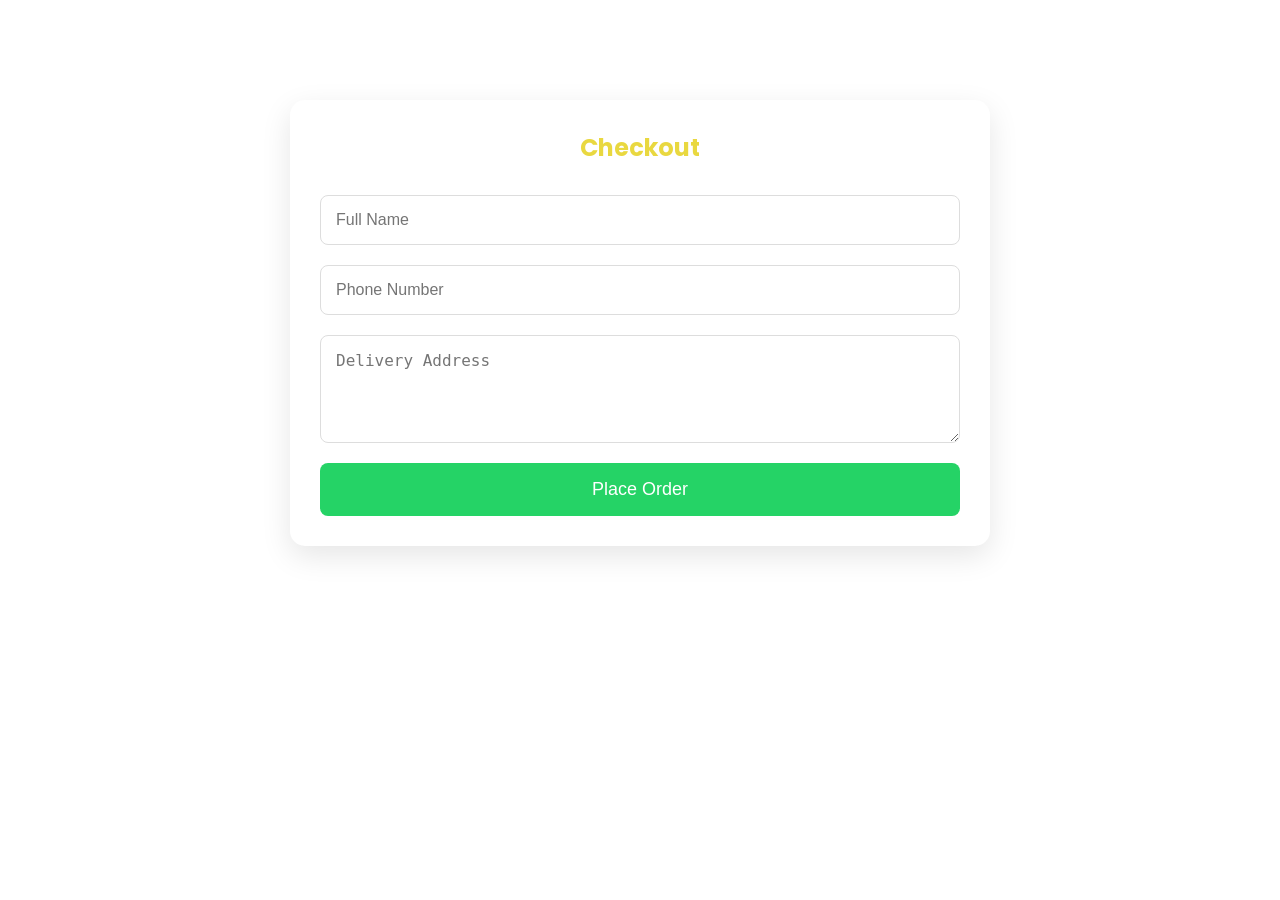
<file: checkout.html>
<!DOCTYPE html>
<html lang="en">
<head>

<meta charset="UTF-8">
<meta name="viewport" content="width=device-width, initial-scale=1">

<title>Checkout</title>

<link rel="stylesheet" href="css/style.css">

</head>

<body>

<section class="checkout">

<h2>Checkout</h2>

<div class="checkout-form">

<input
type="text"
id="customerName"
placeholder="Full Name"
required>

<input
type="tel"
id="customerPhone"
placeholder="Phone Number"
required>

<textarea
id="customerAddress"
placeholder="Delivery Address"
rows="4"></textarea>

<button id="placeOrder">

Place Order

</button>

</div>

</section>

<script src="js/checkout.js"></script>

</body>
</html>
</file>
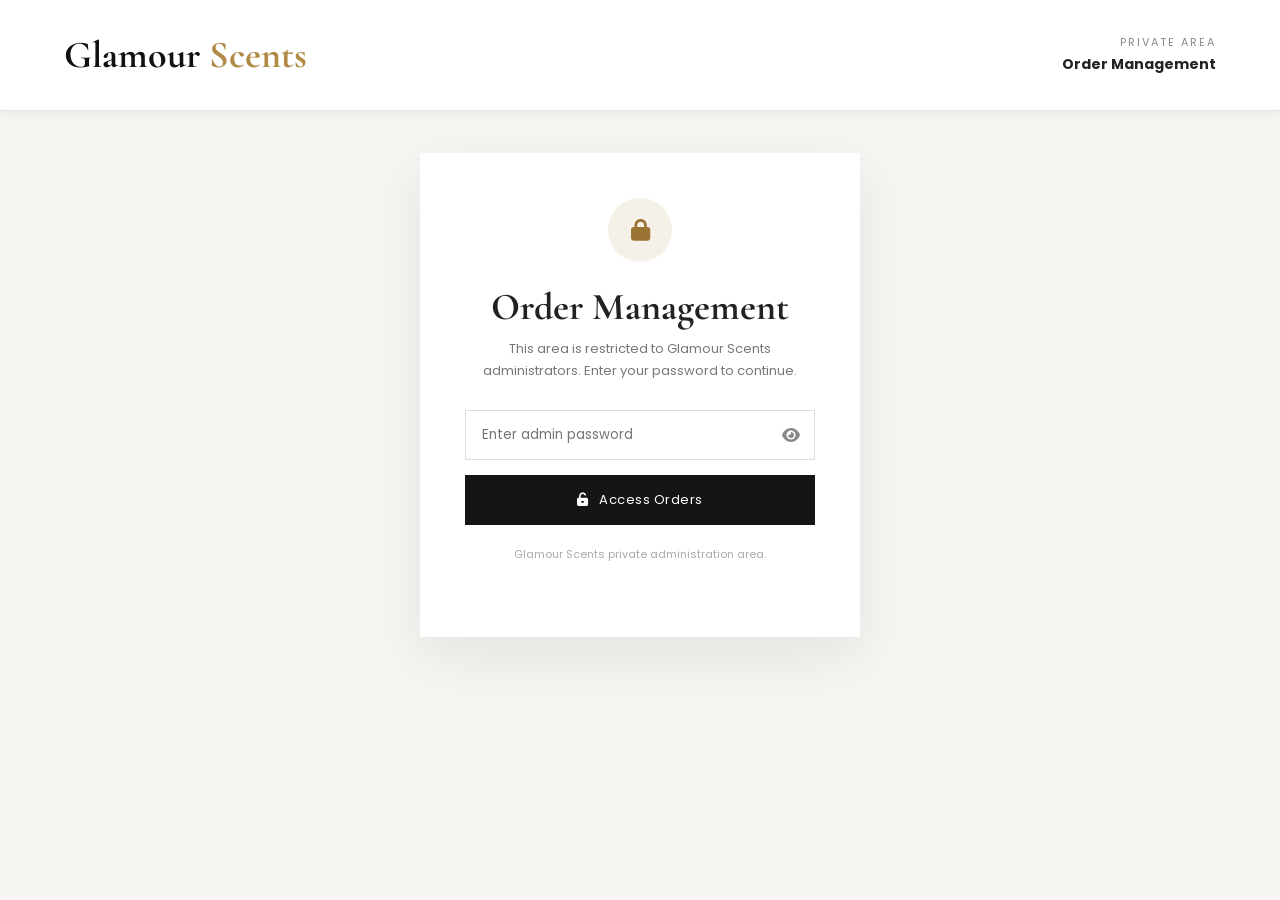
<file: orders.html>
<!DOCTYPE html>
<html lang="en">
<head>
<meta charset="UTF-8">
<meta name="viewport" content="width=device-width, initial-scale=1.0">

<title>Order Management | Glamour Scents</title>

<meta name="robots" content="noindex, nofollow">

<link rel="stylesheet" href="css/style.css">

<link rel="stylesheet"
      href="https://cdnjs.cloudflare.com/ajax/libs/font-awesome/6.6.0/css/all.min.css">

<link href="https://fonts.googleapis.com/css2?family=Cormorant+Garamond:wght@500;600;700&family=Poppins:wght@300;400;500;600&display=swap"
      rel="stylesheet">

<style>
/* =========================================
   ORDER MANAGEMENT
   Temporary frontend dashboard.
   Real authentication/database will be
   connected through Vercel + Supabase.
========================================= */

* {
    box-sizing: border-box;
}

body.orders-page {
    margin: 0;
    background: #f7f5f1;
    color: #222;
    font-family: "Poppins", sans-serif;
}

.orders-page a {
    color: inherit;
}

/* Admin page header */
.orders-header {
    padding: 34px 5%;
    background: #fff;
    border-bottom: 1px solid #e8e3db;
}

.orders-header-inner {
    max-width: 1250px;
    margin: auto;
    display: flex;
    justify-content: space-between;
    align-items: center;
    gap: 20px;
}

.orders-brand {
    text-decoration: none;
}

.orders-brand h1 {
    margin: 0;
    font-family: "Cormorant Garamond", serif;
    font-size: 38px;
    line-height: 1;
}

.orders-brand .black {
    color: #111;
}

.orders-brand .gold {
    color: #b18a45;
}

.orders-header-title {
    text-align: right;
}

.orders-header-title span {
    display: block;
    font-size: 11px;
    letter-spacing: 2px;
    text-transform: uppercase;
    color: #888;
}

.orders-header-title strong {
    font-size: 14px;
}

/* Login */
.admin-login-wrap {
    min-height: calc(100vh - 110px);
    display: flex;
    align-items: center;
    justify-content: center;
    padding: 40px 20px;
}

.admin-login {
    width: 100%;
    max-width: 440px;
    background: #fff;
    padding: 45px;
    box-shadow: 0 18px 55px rgba(0,0,0,.08);
    text-align: center;
}

.lock-circle {
    width: 64px;
    height: 64px;
    margin: 0 auto 22px;
    border-radius: 50%;
    display: flex;
    align-items: center;
    justify-content: center;
    background: #f5f0e8;
    color: #9a7335;
    font-size: 22px;
}

.admin-login h2 {
    font-family: "Cormorant Garamond", serif;
    font-size: 38px;
    margin: 0 0 8px;
}

.admin-login p {
    color: #777;
    font-size: 13px;
    line-height: 1.7;
    margin: 0 0 28px;
}

.password-field {
    position: relative;
}

.password-field input {
    width: 100%;
    height: 50px;
    padding: 0 48px 0 16px;
    border: 1px solid #ddd;
    outline: none;
    font-family: "Poppins", sans-serif;
}

.password-field input:focus {
    border-color: #a7824a;
}

.password-toggle {
    position: absolute;
    right: 15px;
    top: 50%;
    transform: translateY(-50%);
    cursor: pointer;
    color: #888;
}

.login-btn {
    width: 100%;
    height: 50px;
    border: 0;
    margin-top: 15px;
    background: #151515;
    color: #fff;
    cursor: pointer;
    font-family: "Poppins", sans-serif;
    font-size: 13px;
    letter-spacing: .5px;
}

.login-btn:hover {
    background: #333;
}

.login-error {
    display: none;
    margin-top: 14px;
    padding: 11px;
    background: #fff0f0;
    color: #b42318;
    font-size: 12px;
}

.login-note {
    margin-top: 20px !important;
    font-size: 11px !important;
    color: #aaa !important;
}

/* Dashboard */
.dashboard {
    display: none;
    max-width: 1250px;
    margin: auto;
    padding: 45px 25px 80px;
}

.dashboard-top {
    display: flex;
    align-items: flex-end;
    justify-content: space-between;
    gap: 20px;
    margin-bottom: 28px;
}

.dashboard-top h2 {
    font-family: "Cormorant Garamond", serif;
    font-size: 48px;
    margin: 0 0 5px;
}

.dashboard-top p {
    color: #777;
    font-size: 13px;
    margin: 0;
}

.dashboard-actions {
    display: flex;
    gap: 10px;
    flex-wrap: wrap;
}

.admin-btn {
    border: 1px solid #222;
    background: #fff;
    padding: 11px 16px;
    cursor: pointer;
    font-family: "Poppins", sans-serif;
    font-size: 12px;
}

.admin-btn.dark {
    background: #171717;
    color: #fff;
}

.admin-btn:hover {
    opacity: .85;
}

/* Stats */
.stats {
    display: grid;
    grid-template-columns: repeat(4, 1fr);
    gap: 15px;
    margin-bottom: 25px;
}

.stat {
    background: #fff;
    border: 1px solid #ebe7e0;
    padding: 22px;
}

.stat span {
    display: block;
    color: #888;
    font-size: 11px;
    text-transform: uppercase;
    letter-spacing: 1px;
    margin-bottom: 9px;
}

.stat strong {
    font-size: 27px;
    font-weight: 500;
}

/* Filters */
.order-tools {
    background: #fff;
    border: 1px solid #ebe7e0;
    padding: 18px;
    margin-bottom: 15px;
    display: flex;
    gap: 10px;
    flex-wrap: wrap;
}

.order-tools input,
.order-tools select {
    height: 43px;
    border: 1px solid #ddd;
    background: #fff;
    padding: 0 12px;
    font-family: "Poppins", sans-serif;
    font-size: 12px;
    outline: none;
}

.order-tools input {
    flex: 1;
    min-width: 220px;
}

/* Table */
.orders-table-wrap {
    background: #fff;
    border: 1px solid #ebe7e0;
    overflow-x: auto;
}

.orders-table {
    width: 100%;
    border-collapse: collapse;
    min-width: 850px;
}

.orders-table th {
    text-align: left;
    padding: 15px;
    background: #faf8f4;
    border-bottom: 1px solid #e8e3db;
    font-size: 10px;
    letter-spacing: 1px;
    text-transform: uppercase;
    color: #777;
}

.orders-table td {
    padding: 15px;
    border-bottom: 1px solid #eee;
    font-size: 12px;
    vertical-align: middle;
}

.orders-table tr:last-child td {
    border-bottom: 0;
}

.order-id {
    font-weight: 600;
}

.customer-name {
    font-weight: 500;
}

.customer-phone {
    color: #777;
    font-size: 11px;
}

.status {
    display: inline-block;
    padding: 6px 9px;
    border-radius: 20px;
    font-size: 10px;
    text-transform: uppercase;
    letter-spacing: .5px;
}

.status.pending {
    background: #fff4d6;
    color: #8a6417;
}

.status.completed {
    background: #e8f7ee;
    color: #19703d;
}

.status.cancelled {
    background: #fdeaea;
    color: #a52929;
}

.status.processing {
    background: #e9f1ff;
    color: #285b9d;
}

.row-actions {
    display: flex;
    gap: 6px;
}

.row-btn {
    border: 1px solid #ddd;
    background: #fff;
    width: 33px;
    height: 33px;
    cursor: pointer;
}

.row-btn:hover {
    background: #f5f5f5;
}

.empty-state {
    text-align: center;
    padding: 70px 25px;
    color: #888;
}

.empty-state i {
    font-size: 34px;
    margin-bottom: 15px;
    color: #c6b99f;
}

.empty-state h3 {
    font-family: "Cormorant Garamond", serif;
    font-size: 28px;
    color: #444;
    margin: 0 0 8px;
}

.empty-state p {
    margin: 0;
    font-size: 12px;
}

/* Modal */
.order-modal {
    position: fixed;
    inset: 0;
    background: rgba(0,0,0,.58);
    display: none;
    align-items: center;
    justify-content: center;
    padding: 20px;
    z-index: 9999;
}

.order-modal.show {
    display: flex;
}

.modal-card {
    width: 100%;
    max-width: 650px;
    max-height: 90vh;
    overflow-y: auto;
    background: #fff;
    padding: 30px;
}

.modal-head {
    display: flex;
    justify-content: space-between;
    gap: 20px;
    align-items: center;
    border-bottom: 1px solid #eee;
    padding-bottom: 18px;
    margin-bottom: 20px;
}

.modal-head h3 {
    margin: 0;
    font-family: "Cormorant Garamond", serif;
    font-size: 32px;
}

.modal-close {
    border: 0;
    background: none;
    font-size: 22px;
    cursor: pointer;
}

.detail-grid {
    display: grid;
    grid-template-columns: 1fr 1fr;
    gap: 16px;
}

.detail-item label {
    display: block;
    color: #999;
    font-size: 10px;
    text-transform: uppercase;
    letter-spacing: 1px;
    margin-bottom: 5px;
}

.detail-item strong,
.detail-item span {
    font-size: 13px;
}

.detail-full {
    grid-column: 1 / -1;
}

.item-list {
    margin: 0;
    padding-left: 18px;
}

.item-list li {
    margin-bottom: 5px;
    font-size: 12px;
}

/* Responsive */
@media (max-width: 900px) {
    .stats {
        grid-template-columns: repeat(2, 1fr);
    }
}

@media (max-width: 650px) {
    .orders-header {
        padding: 25px 20px;
    }

    .orders-header-inner,
    .dashboard-top {
        align-items: flex-start;
        flex-direction: column;
    }

    .orders-header-title {
        text-align: left;
    }

    .admin-login {
        padding: 32px 22px;
    }

    .dashboard {
        padding: 30px 15px 60px;
    }

    .dashboard-top h2 {
        font-size: 40px;
    }

    .stats {
        grid-template-columns: 1fr 1fr;
        gap: 10px;
    }

    .stat {
        padding: 16px;
    }

    .stat strong {
        font-size: 22px;
    }

    .detail-grid {
        grid-template-columns: 1fr;
    }

    .detail-full {
        grid-column: auto;
    }
}
</style>
</head>

<body class="orders-page">

<!-- ======================
ADMIN HEADER
====================== -->

<header class="orders-header">
    <div class="orders-header-inner">

        <a href="index.html" class="orders-brand">
            <h1>
                <span class="black">Glamour</span>
                <span class="gold">Scents</span>
            </h1>
        </a>

        <div class="orders-header-title">
            <span>Private Area</span>
            <strong>Order Management</strong>
        </div>

    </div>
</header>


<!-- ======================
LOGIN
====================== -->

<section class="admin-login-wrap" id="loginSection">

    <div class="admin-login">

        <div class="lock-circle">
            <i class="fas fa-lock"></i>
        </div>

        <h2>Order Management</h2>

        <p>
            This area is restricted to Glamour Scents administrators.
            Enter your password to continue.
        </p>

        <form id="loginForm">

            <div class="password-field">

                <input
                    type="password"
                    id="adminPassword"
                    placeholder="Enter admin password"
                    autocomplete="current-password"
                    required>

                <i
                    class="fas fa-eye password-toggle"
                    id="togglePassword"
                    title="Show password"></i>

            </div>

            <button type="submit" class="login-btn">
                <i class="fas fa-unlock-alt"></i>
                &nbsp; Access Orders
            </button>

            <div class="login-error" id="loginError">
                Incorrect password. Please try again.
            </div>

        </form>

        <p class="login-note">
            Glamour Scents private administration area.
        </p>

    </div>

</section>


<!-- ======================
DASHBOARD
====================== -->

<main class="dashboard" id="dashboard">

    <div class="dashboard-top">

        <div>
            <h2>Orders</h2>
            <p>
                View and manage Glamour Scents customer orders.
            </p>
        </div>

        <div class="dashboard-actions">

            <button class="admin-btn" id="exportBtn">
                <i class="fas fa-file-export"></i>
                Export CSV
            </button>

            <button class="admin-btn dark" id="logoutBtn">
                <i class="fas fa-sign-out-alt"></i>
                Logout
            </button>

        </div>

    </div>


    <!-- STATISTICS -->

    <section class="stats">

        <div class="stat">
            <span>Total Orders</span>
            <strong id="totalOrders">0</strong>
        </div>

        <div class="stat">
            <span>Pending</span>
            <strong id="pendingOrders">0</strong>
        </div>

        <div class="stat">
            <span>Completed</span>
            <strong id="completedOrders">0</strong>
        </div>

        <div class="stat">
            <span>Total Sales</span>
            <strong id="totalSales">GH₵0.00</strong>
        </div>

    </section>


    <!-- SEARCH / FILTER -->

    <section class="order-tools">

        <input
            type="search"
            id="searchOrders"
            placeholder="Search order ID, customer, phone or product...">

        <select id="statusFilter">
            <option value="all">All Statuses</option>
            <option value="Pending">Pending</option>
            <option value="Processing">Processing</option>
            <option value="Completed">Completed</option>
            <option value="Cancelled">Cancelled</option>
        </select>

        <input
            type="date"
            id="dateFilter">

        <button class="admin-btn" id="clearFilters">
            Clear Filters
        </button>

    </section>


    <!-- ORDERS -->

    <section class="orders-table-wrap">

        <table class="orders-table">

            <thead>
                <tr>
                    <th>Order</th>
                    <th>Customer</th>
                    <th>Items</th>
                    <th>Total</th>
                    <th>Date</th>
                    <th>Time</th>
                    <th>Status</th>
                    <th>Action</th>
                </tr>
            </thead>

            <tbody id="ordersBody"></tbody>

        </table>

        <div class="empty-state" id="emptyState">

            <i class="fas fa-receipt"></i>

            <h3>No Orders Yet</h3>

            <p>
                Customer orders will appear here once the ordering
                system is connected to the cloud database.
            </p>

        </div>

    </section>

</main>


<!-- ======================
ORDER DETAILS MODAL
====================== -->

<div class="order-modal" id="orderModal">

    <div class="modal-card">

        <div class="modal-head">

            <h3>Order Details</h3>

            <button class="modal-close" id="modalClose">
                <i class="fas fa-times"></i>
            </button>

        </div>

        <div class="detail-grid" id="orderDetails"></div>

    </div>

</div>


<script>
/*
====================================================
GLAMOUR SCENTS ORDER MANAGEMENT
====================================================

IMPORTANT:
This is the first frontend version.

The password below is ONLY a temporary frontend
gate. It is NOT secure authentication because
browser JavaScript can be inspected.

When we connect Supabase/Vercel:
1. Remove this client-side password.
2. Authenticate through the server/backend.
3. Store orders in Supabase.
4. Keep the admin password in a Vercel
   environment variable.

Current temporary admin password:
Ann@Glamour
====================================================
*/

const ADMIN_PASSWORD = "Ann@Glamour";

const loginSection = document.getElementById("loginSection");
const dashboard = document.getElementById("dashboard");
const loginForm = document.getElementById("loginForm");
const passwordInput = document.getElementById("adminPassword");
const loginError = document.getElementById("loginError");
const togglePassword = document.getElementById("togglePassword");

const ordersBody = document.getElementById("ordersBody");
const emptyState = document.getElementById("emptyState");

const searchOrders = document.getElementById("searchOrders");
const statusFilter = document.getElementById("statusFilter");
const dateFilter = document.getElementById("dateFilter");

let orders = [];


/* =========================================
   LOGIN
========================================= */

loginForm.addEventListener("submit", function(event) {

    event.preventDefault();

    if (passwordInput.value === ADMIN_PASSWORD) {

        sessionStorage.setItem("glamourAdminLoggedIn", "true");

        loginSection.style.display = "none";
        dashboard.style.display = "block";

        loginError.style.display = "none";

        loadOrders();
        renderOrders();

    } else {

        loginError.style.display = "block";
        passwordInput.value = "";
        passwordInput.focus();

    }

});


/* =========================================
   PASSWORD VISIBILITY
========================================= */

togglePassword.addEventListener("click", function() {

    const isPassword = passwordInput.type === "password";

    passwordInput.type = isPassword ? "text" : "password";

    this.classList.toggle("fa-eye");
    this.classList.toggle("fa-eye-slash");

});


/* =========================================
   SESSION CHECK
========================================= */

if (sessionStorage.getItem("glamourAdminLoggedIn") === "true") {

    loginSection.style.display = "none";
    dashboard.style.display = "block";

    loadOrders();
    renderOrders();

}


/* =========================================
   ORDER STORAGE
   Temporary localStorage only.
========================================= */

function loadOrders() {

    try {

        const savedOrders =
            localStorage.getItem("glamourScentsOrders");

        orders = savedOrders
            ? JSON.parse(savedOrders)
            : [];

        if (!Array.isArray(orders)) {
            orders = [];
        }

    } catch (error) {

        console.error("Could not load orders:", error);
        orders = [];

    }

}


/* =========================================
   RENDER ORDERS
========================================= */

function renderOrders() {

    const search =
        searchOrders.value.trim().toLowerCase();

    const selectedStatus =
        statusFilter.value;

    const selectedDate =
        dateFilter.value;

    const filteredOrders = orders.filter(order => {

        const searchableText = [

            order.orderId,
            order.customerName,
            order.phone,
            order.deliveryLocation,
            ...(order.items || []).map(item => item.name)

        ]
        .join(" ")
        .toLowerCase();

        const matchesSearch =
            !search || searchableText.includes(search);

        const matchesStatus =
            selectedStatus === "all" ||
            order.status === selectedStatus;

        const matchesDate =
            !selectedDate ||
            order.date === selectedDate;

        return (
            matchesSearch &&
            matchesStatus &&
            matchesDate
        );

    });

    ordersBody.innerHTML = "";

    if (!filteredOrders.length) {

        emptyState.style.display = "block";

    } else {

        emptyState.style.display = "none";

        filteredOrders.forEach(order => {

            const row = document.createElement("tr");

            const itemCount = (order.items || [])
                .reduce(
                    (total, item) =>
                        total + Number(item.quantity || 0),
                    0
                );

            const total =
                Number(order.total || 0);

            const safeStatus =
                ["Pending", "Processing", "Completed", "Cancelled"]
                .includes(order.status)
                ? order.status
                : "Pending";

            row.innerHTML = `

                <td>
                    <div class="order-id">
                        ${escapeHtml(order.orderId || "—")}
                    </div>
                </td>

                <td>
                    <div class="customer-name">
                        ${escapeHtml(order.customerName || "—")}
                    </div>

                    <div class="customer-phone">
                        ${escapeHtml(order.phone || "—")}
                    </div>
                </td>

                <td>
                    ${itemCount} item${itemCount === 1 ? "" : "s"}
                </td>

                <td>
                    GH₵${total.toFixed(2)}
                </td>

                <td>
                    ${escapeHtml(order.date || "—")}
                </td>

                <td>
                    ${escapeHtml(order.time || "—")}
                </td>

                <td>
                    <span class="status ${safeStatus.toLowerCase()}">
                        ${safeStatus}
                    </span>
                </td>

                <td>

                    <div class="row-actions">

                        <button
                            class="row-btn"
                            title="View order"
                            onclick="viewOrder('${escapeJs(order.orderId)}')">

                            <i class="fas fa-eye"></i>

                        </button>

                        <button
                            class="row-btn"
                            title="Mark completed"
                            onclick="markCompleted('${escapeJs(order.orderId)}')">

                            <i class="fas fa-check"></i>

                        </button>

                    </div>

                </td>
            `;

            ordersBody.appendChild(row);

        });

    }

    updateStats();

}


/* =========================================
   STATISTICS
========================================= */

function updateStats() {

    const total =
        orders.length;

    const pending =
        orders.filter(
            order => order.status === "Pending"
        ).length;

    const completed =
        orders.filter(
            order => order.status === "Completed"
        ).length;

    const sales =
        orders
            .filter(
                order => order.status !== "Cancelled"
            )
            .reduce(
                (sum, order) =>
                    sum + Number(order.total || 0),
                0
            );

    document.getElementById("totalOrders").textContent =
        total;

    document.getElementById("pendingOrders").textContent =
        pending;

    document.getElementById("completedOrders").textContent =
        completed;

    document.getElementById("totalSales").textContent =
        `GH₵${sales.toFixed(2)}`;

}


/* =========================================
   VIEW ORDER
========================================= */

function viewOrder(orderId) {

    const order =
        orders.find(
            item => item.orderId === orderId
        );

    if (!order) return;

    const itemsHtml =
        (order.items || []).length
        ? `
            <ul class="item-list">
                ${order.items.map(item => `
                    <li>
                        ${escapeHtml(item.name || "Product")}
                        — ${escapeHtml(item.size || "")}
                        × ${Number(item.quantity || 0)}
                    </li>
                `).join("")}
            </ul>
          `
        : "No item details available.";

    document.getElementById("orderDetails").innerHTML = `

        <div class="detail-item">
            <label>Order ID</label>
            <strong>${escapeHtml(order.orderId || "—")}</strong>
        </div>

        <div class="detail-item">
            <label>Status</label>
            <strong>${escapeHtml(order.status || "Pending")}</strong>
        </div>

        <div class="detail-item">
            <label>Customer</label>
            <span>${escapeHtml(order.customerName || "—")}</span>
        </div>

        <div class="detail-item">
            <label>Phone / WhatsApp</label>
            <span>${escapeHtml(order.phone || "—")}</span>
        </div>

        <div class="detail-item">
            <label>Date</label>
            <span>${escapeHtml(order.date || "—")}</span>
        </div>

        <div class="detail-item">
            <label>Time</label>
            <span>${escapeHtml(order.time || "—")}</span>
        </div>

        <div class="detail-item detail-full">
            <label>Delivery Location</label>
            <span>${escapeHtml(order.deliveryLocation || "Not provided")}</span>
        </div>

        <div class="detail-item detail-full">
            <label>Products</label>
            ${itemsHtml}
        </div>

        <div class="detail-item">
            <label>Total</label>
            <strong>GH₵${Number(order.total || 0).toFixed(2)}</strong>
        </div>

        <div class="detail-item">
            <label>Notes</label>
            <span>${escapeHtml(order.notes || "No notes")}</span>
        </div>
    `;

    document
        .getElementById("orderModal")
        .classList.add("show");

}


/* =========================================
   MARK COMPLETED
========================================= */

function markCompleted(orderId) {

    const index =
        orders.findIndex(
            order => order.orderId === orderId
        );

    if (index === -1) return;

    orders[index].status = "Completed";

    localStorage.setItem(
        "glamourScentsOrders",
        JSON.stringify(orders)
    );

    renderOrders();

}


/* =========================================
   MODAL
========================================= */

document
    .getElementById("modalClose")
    .addEventListener("click", function() {

        document
            .getElementById("orderModal")
            .classList.remove("show");

    });

document
    .getElementById("orderModal")
    .addEventListener("click", function(event) {

        if (event.target === this) {

            this.classList.remove("show");

        }

    });


/* =========================================
   FILTERS
========================================= */

searchOrders.addEventListener(
    "input",
    renderOrders
);

statusFilter.addEventListener(
    "change",
    renderOrders
);

dateFilter.addEventListener(
    "change",
    renderOrders
);

document
    .getElementById("clearFilters")
    .addEventListener("click", function() {

        searchOrders.value = "";
        statusFilter.value = "all";
        dateFilter.value = "";

        renderOrders();

    });


/* =========================================
   LOGOUT
========================================= */

document
    .getElementById("logoutBtn")
    .addEventListener("click", function() {

        sessionStorage.removeItem(
            "glamourAdminLoggedIn"
        );

        dashboard.style.display = "none";
        loginSection.style.display = "flex";

        passwordInput.value = "";

    });


/* =========================================
   CSV EXPORT
========================================= */

document
    .getElementById("exportBtn")
    .addEventListener("click", function() {

        if (!orders.length) {

            alert("There are no orders to export yet.");
            return;

        }

        const header = [
            "Order ID",
            "Customer",
            "Phone",
            "Delivery Location",
            "Products",
            "Total",
            "Date",
            "Time",
            "Status",
            "Notes"
        ];

        const rows = orders.map(order => {

            const products =
                (order.items || [])
                .map(item =>
                    `${item.name || ""} ${item.size || ""} x${item.quantity || 0}`
                )
                .join(" | ");

            return [

                order.orderId || "",
                order.customerName || "",
                order.phone || "",
                order.deliveryLocation || "",
                products,
                Number(order.total || 0).toFixed(2),
                order.date || "",
                order.time || "",
                order.status || "",
                order.notes || ""

            ];

        });

        const csv = [
            header,
            ...rows
        ]
        .map(row =>
            row.map(csvEscape).join(",")
        )
        .join("\n");

        const blob =
            new Blob(
                [csv],
                { type: "text/csv;charset=utf-8;" }
            );

        const url =
            URL.createObjectURL(blob);

        const link =
            document.createElement("a");

        link.href = url;
        link.download =
            `glamour-scents-orders-${new Date().toISOString().slice(0,10)}.csv`;

        link.click();

        URL.revokeObjectURL(url);

    });


/* =========================================
   HELPERS
========================================= */

function csvEscape(value) {

    const text =
        String(value ?? "");

    return `"${text.replace(/"/g, '""')}"`;

}

function escapeHtml(value) {

    return String(value ?? "")
        .replace(/&/g, "&amp;")
        .replace(/</g, "&lt;")
        .replace(/>/g, "&gt;")
        .replace(/"/g, "&quot;")
        .replace(/'/g, "&#039;");

}

function escapeJs(value) {

    return String(value ?? "")
        .replace(/\\/g, "\\\\")
        .replace(/'/g, "\\'");

}
</script>

</body>
</html>
</file>
<file: css/style.css>
/*=========================================
GLAMOUR SCENTS
STYLE.CSS (PART 2A)
==========================================*/

/* Google Fonts */
@import url('https://fonts.googleapis.com/css2?family=Cormorant+Garamond:wght@400;500;600;700&family=Poppins:wght@300;400;500;600&display=swap');

/*=========================
RESET
=========================*/

*{
    margin:0;
    padding:0;
    box-sizing:border-box;
}

html{
    scroll-behavior:smooth;
}

body{
    font-family:'Poppins',sans-serif;
    background:#ffffff;
    color:#e9d840;
    overflow-x:hidden;
}

img{
    width:100%;
    display:block;
}

a{
    text-decoration:none;
    color:inherit;
}

ul{
    list-style:none;
}

/*=========================
VARIABLES
=========================*/

:root{

    --gold:#c8a046;
    --dark:#111111;
    --light:#ffffff;
    --gray:#f7f7f7;
    --text:#363636;

    --shadow:0 10px 35px rgba(0,0,0,.12);

    --radius:16px;

    --transition:.35s ease;

}

/*=========================
HEADER
=========================*/

header{

    position:fixed;

    top:0;
    left:0;
    width:100%;

    z-index:999;

    background:white;

    box-shadow:0 3px 10px rgba(0,0,0,.05);

}

.logo-area{

    max-width:1200px;

    margin:auto;

    height:75px;

    display:flex;

    align-items:center;

    justify-content:space-between;

    padding:0 25px;

}

h2 a {
  text-decoration: none;
  color: inherit;
}

/*=========================
LOGO
=========================*/

.logo-area h2{

    font-family:'Cormorant Garamond',serif;

    font-size:34px;

    letter-spacing:1px;

}

.black{

    color:#111;

}

.gold{

    color:var(--gold);

}

/*=========================
MENU BUTTON
=========================*/

.menu-btn{

    font-size:28px;

    cursor:pointer;

    transition:.3s;

}

.menu-btn:hover{

    color:var(--gold);

    transform:rotate(90deg);

}

/*=========================
CART ICON
=========================*/

.cart{

    position:relative;

    font-size:25px;

    color:#111;

    transition:.3s;

}

.cart:hover{

    color:var(--gold);

}

#cartCount{

    position:absolute;

    top:-8px;

    right:-10px;

    width:22px;

    height:22px;

    background:crimson;

    color:white;

    border-radius:50%;

    display:flex;

    align-items:center;

    justify-content:center;

    font-size:11px;

    font-weight:600;

}

/*=========================
SIDEBAR
=========================*/

.sidebar{

    position:fixed;

    left:-300px;

    top:0;

    width:280px;

    height:100vh;

    background:#111;

    color:white;

    transition:.4s;

    z-index:1200;

    padding:30px;

    overflow-y:auto;

}

.sidebar.active{

    left:0;

}

/*=========================
CLOSE BUTTON
=========================*/

.close{

    text-align:right;

    margin-bottom:40px;

}

.close i{

    font-size:28px;

    cursor:pointer;

    transition:.3s;

}

.close i:hover{

    color:var(--gold);

}

/*=========================
MENU LINKS
=========================*/

.sidebar ul li{

    margin-bottom:18px;

}

.sidebar ul li a{

    display:block;

    padding:14px 0;

    border-bottom:1px solid rgba(255,255,255,.1);

    font-size:18px;

    transition:.3s;

}

.sidebar ul li a:hover{

    color:var(--gold);

    padding-left:10px;

}

/*=========================
OVERLAY
=========================*/

.overlay{

    position:fixed;

    inset:0;

    background:rgba(0,0,0,.5);

    visibility:hidden;

    opacity:0;

    transition:.3s;

    z-index:1100;

}

.overlay.active{

    visibility:visible;

    opacity:1;

}

/*=========================
HERO
=========================*/

.hero {
    margin-top: 75px;
    min-height: 90vh;

    /* Updated line below: */
    background: 
        linear-gradient(rgba(0, 0, 0, 0.55), rgba(0, 0, 0, 0.55)),
        url("../images/hero-bg.jpeg");

    background-size: cover;
    background-position: center;
    display: flex;
    align-items: center;
    justify-content: center;
    text-align: center;
    padding: 40px;
}

.tag{

    color:var(--gold);

    letter-spacing:5px;

    text-transform:uppercase;

    font-size:13px;

    margin-bottom:18px;

}

.hero h1{

    font-family:'Cormorant Garamond',serif;

    font-size:72px;

    line-height:1.05;

    margin-bottom:25px;

}

.hero p{

    font-size:18px;

    color:#eeeeee;

    line-height:1.8;

    margin-bottom:40px;

}

/*=========================
BUTTONS
=========================*/

.hero-buttons{

    display:flex;

    justify-content:center;

    gap:20px;

    flex-wrap:wrap;

}

.btn{

    display:inline-block;

    padding:15px 38px;

    border-radius:50px;

    background:var(--gold);

    color:white;

    font-weight:600;

    transition:var(--transition);

}

.btn:hover{

    transform:translateY(-4px);

    box-shadow:var(--shadow);

}

.outline{

    background:transparent;

    border:2px solid white;

}

.outline:hover{

    background:white;

    color:#111;

}

/*=========================
SECTION TITLE
=========================*/

.title{

    text-align:center;

    margin-bottom:60px;

}

.title h2{

    font-family:'Cormorant Garamond',serif;

    font-size:50px;

    margin-bottom:10px;

}

.title p{

    color:var(--text);

    font-size:16px;

}

/*=========================
ANIMATIONS
=========================*/

@keyframes fadeUp{

    from{

        opacity:0;

        transform:translateY(40px);

    }

    to{

        opacity:1;

        transform:translateY(0);

    }

}

/*=========================
TABLET
=========================*/

@media(max-width:992px){

.hero h1{

font-size:56px;

}

.title h2{

font-size:40px;

}

}

/*=========================
MOBILE
=========================*/

@media(max-width:768px){

.logo-area{

padding:0 18px;

}

.logo-area h2{

font-size:28px;

}

.hero{

padding:20px;

}

.hero h1{

font-size:42px;

}

.hero p{

font-size:16px;

}

.hero-buttons{

flex-direction:column;

align-items:center;

}

.btn{

width:220px;

text-align:center;

}

.sidebar{

width:250px;

}

}
/*=========================================
GLAMOUR SCENTS
STYLE.CSS (PART 2B)
==========================================*/

/*=========================
COLLECTIONS
=========================*/

.collections{

    padding:90px 8%;
    background:#fff;

}

.collection-grid{

    display:grid;

    grid-template-columns:repeat(auto-fit,minmax(320px,1fr));

    gap:30px;

}

.collection{

    position:relative;

    height:450px;

    border-radius:20px;

    overflow:hidden;

    box-shadow:var(--shadow);

    transition:var(--transition);

}

.collection:hover{

    transform:translateY(-10px);

}

.collection img{

    width:100%;
    height:100%;
    object-fit:cover;

    transition:.8s;

}

.collection:hover img{

    transform:scale(1.1);

}

.collection::after{

    content:"";

    position:absolute;

    inset:0;

    background:linear-gradient(
        to top,
        rgba(0,0,0,.85),
        rgba(0,0,0,.25),
        transparent
    );

}

.collection .text{

    position:absolute;

    bottom:30px;

    left:30px;

    z-index:10;

    color:white;

}

.collection h3{

    font-family:'Cormorant Garamond',serif;

    font-size:36px;

    margin-bottom:8px;

}

.collection p{

    color:#eee;

    font-size:15px;

}

/*=========================
FEATURES
=========================*/

.features{

    padding:90px 8%;

    background:#fafafa;

    display:grid;

    grid-template-columns:repeat(auto-fit,minmax(250px,1fr));

    gap:30px;

}

.feature{

    background:white;

    border-radius:18px;

    padding:40px 30px;

    text-align:center;

    box-shadow:0 5px 20px rgba(0,0,0,.05);

    transition:var(--transition);

}

.feature:hover{

    transform:translateY(-8px);

    box-shadow:var(--shadow);

}

.feature i{

    font-size:48px;

    color:var(--gold);

    margin-bottom:20px;

}

.feature h3{

    font-family:'Cormorant Garamond',serif;

    font-size:28px;

    margin-bottom:12px;

}

.feature p{

    color:var(--text);

    line-height:1.7;

}

/*=========================
NEWSLETTER
=========================*/

.newsletter{

    padding:100px 8%;

    background:#111;

    color:white;

    text-align:center;

}

.newsletter h2{

    font-family:'Cormorant Garamond',serif;

    font-size:52px;

    margin-bottom:15px;

}

.newsletter p{

    color:#ccc;

    max-width:650px;

    margin:0 auto 40px;

    line-height:1.8;

}

.newsletter-form{

    max-width:700px;

    margin:auto;

    display:flex;

    gap:15px;

    flex-wrap:wrap;

    justify-content:center;

}

.newsletter-form input{

    flex:1;

    min-width:260px;

    padding:18px 20px;

    border:none;

    border-radius:50px;

    font-size:16px;

    outline:none;

}

.newsletter-form button{

    padding:18px 35px;

    border:none;

    border-radius:50px;

    background:var(--gold);

    color:white;

    font-weight:600;

    cursor:pointer;

    transition:var(--transition);

}

.newsletter-form button:hover{

    background:#b88e32;

    transform:translateY(-3px);

}

/*=========================
FOOTER
=========================*/

footer{

    background:#000;

    color:#aaa;

    text-align:center;

    padding:30px 20px;

    font-size:15px;

}

footer p{

    letter-spacing:.5px;

}

/*=========================
SCROLLBAR
=========================*/

::-webkit-scrollbar{

    width:10px;

}

::-webkit-scrollbar-track{

    background:#f5f5f5;

}

::-webkit-scrollbar-thumb{

    background:var(--gold);

    border-radius:20px;

}

::-webkit-scrollbar-thumb:hover{

    background:#b88e32;

}

/*=========================
UTILITY CLASSES
=========================*/

.text-center{

    text-align:center;

}

.mt-1{margin-top:10px;}
.mt-2{margin-top:20px;}
.mt-3{margin-top:30px;}
.mt-4{margin-top:40px;}
.mt-5{margin-top:50px;}

.mb-1{margin-bottom:10px;}
.mb-2{margin-bottom:20px;}
.mb-3{margin-bottom:30px;}
.mb-4{margin-bottom:40px;}
.mb-5{margin-bottom:50px;}

.gold-text{

    color:var(--gold);

}

.bg-light{

    background:#fafafa;

}

/*=========================
HOVER ANIMATIONS
=========================*/

.collection,
.feature,
.btn,
.newsletter-form button,
.cart,
.menu-btn{

    transition:all .35s ease;

}

/*=========================
RESPONSIVE
=========================*/

@media(max-width:992px){

.collection{

    height:380px;

}

.collection h3{

    font-size:30px;

}

.newsletter h2{

    font-size:42px;

}

}

@media(max-width:768px){

.collections{

    padding:70px 20px;

}

.features{

    padding:70px 20px;

}

.newsletter{

    padding:80px 20px;

}

.newsletter-form{

    flex-direction:column;

}

.newsletter-form input{

    width:100%;

}

.newsletter-form button{

    width:100%;

}

.collection{

    height:350px;

}

.collection .text{

    left:20px;

    bottom:20px;

}

.collection h3{

    font-size:28px;

}

.feature{

    padding:35px 25px;

}

.feature h3{

    font-size:24px;

}

.newsletter h2{

    font-size:36px;

}

}

@media(max-width:480px){

.title h2{

    font-size:34px;

}

.collection{

    height:300px;

}

.collection h3{

    font-size:24px;

}

.feature i{

    font-size:38px;

}

.newsletter h2{

    font-size:30px;

}

footer{

    font-size:13px;

}

}
/*==========================
PRODUCT PAGE
===========================*/

.page-banner{

    margin-top:75px;

    background:#111;

    color:white;

    padding:80px 20px;

    text-align:center;

}

.banner-content h1{

    font-family:'Cormorant Garamond',serif;

    font-size:55px;

}

.banner-content p{

    color:#ddd;

    margin-top:10px;

}

.product-page{

    padding:80px 8%;

}

.product-container{

    display:grid;

    grid-template-columns:1fr 1fr;

    gap:60px;

    align-items:center;

}

.product-image{

    text-align:center;

}

.product-image img{

    max-width:420px;

    width:100%;

}

.product-details h2{

    font-size:40px;

    font-family:'Cormorant Garamond',serif;

}

.category-name{

    color:#777;

    margin:15px 0;

}

.rating{

    color:gold;

    margin-bottom:25px;

    font-size:22px;

}

.price-box{

    margin:25px 0;

}

.price-box h3{

    font-size:30px;

    color:#111;

}

.form-group{

    margin:20px 0;

}

.form-group label{

    display:block;

    font-weight:600;

    margin-bottom:10px;

}

.form-group select{

    width:100%;

    padding:15px;

    border:1px solid #ddd;

    border-radius:10px;

    font-size:16px;

}

.quantity-box{

    margin-top:25px;

}

.quantity-controls{

    display:flex;

    align-items:center;

    gap:15px;

}

.quantity-controls button{

    width:45px;

    height:45px;

    font-size:20px;

    cursor:pointer;

    background:var(--gold);

    color:white;

    border:none;

    border-radius:8px;

}

.quantity-controls input{

    width:70px;

    text-align:center;

    font-size:18px;

    padding:10px;

}

.add-cart{

    width:100%;

    margin-top:30px;

}

.product-description{

    margin-top:40px;

    line-height:1.8;

}

.related-products{

    padding:80px 8%;

    background:#fafafa;

}

.related-grid{

    display:grid;

    grid-template-columns:repeat(auto-fit,minmax(180px,1fr));

    gap:25px;

}

.size-card{

    background:white;

    border-radius:15px;

    padding:20px;

    text-align:center;

    cursor:pointer;

    transition:.3s;

    box-shadow:0 5px 15px rgba(0,0,0,.08);

}

.size-card:hover{

    transform:translateY(-8px);

}

.size-card img{

    height:160px;

    object-fit:contain;

    margin-bottom:15px;

}

.size-card h3{

    margin-bottom:8px;

}

@media(max-width:900px){

.product-container{

grid-template-columns:1fr;

}

.product-details{

text-align:center;

}

}
/*==========================
CART PAGE
==========================*/

.cart-page{

padding:80px 8%;

display:grid;

grid-template-columns:2fr 1fr;

gap:40px;

}

.cart-item{

display:grid;

grid-template-columns:120px 1fr 150px 120px 60px;

gap:20px;

align-items:center;

background:white;

padding:20px;

margin-bottom:20px;

border-radius:15px;

box-shadow:0 5px 15px rgba(0,0,0,.08);

}

.cart-item img{

width:90px;

height:150px;

object-fit:contain;

}

.cart-info h3{

font-size:22px;

margin-bottom:10px;

}

.cart-qty{

display:flex;

align-items:center;

gap:15px;

}

.cart-qty button{

width:35px;

height:35px;

border:none;

background:var(--gold);

color:white;

cursor:pointer;

border-radius:6px;

}

.cart-price{

font-weight:bold;

font-size:22px;

}

.remove-btn{

background:red;

border:none;

color:white;

width:45px;

height:45px;

border-radius:8px;

cursor:pointer;

}

.cart-summary{

background:#fafafa;

padding:30px;

border-radius:15px;

height:fit-content;

box-shadow:0 5px 15px rgba(0,0,0,.08);

}

.cart-summary h2{

margin-bottom:25px;

font-family:'Cormorant Garamond',serif;

font-size:35px;

}

.cart-summary h3{

margin-bottom:30px;

font-size:28px;

}

.cart-summary .btn{

width:100%;

}

.empty-cart{

text-align:center;

padding:80px 20px;

}

.empty-cart h2{

font-size:40px;

margin-bottom:15px;

font-family:'Cormorant Garamond',serif;

}

@media(max-width:900px){

.cart-page{

grid-template-columns:1fr;

}

.cart-item{

grid-template-columns:1fr;

text-align:center;

}

.cart-item img{

margin:auto;

}

.cart-qty{

justify-content:center;

}

}
.whatsapp{

position:fixed;

bottom:25px;

right:25px;

width:65px;

height:65px;

background:#25D366;

border-radius:50%;

display:flex;

justify-content:center;

align-items:center;

font-size:32px;

color:white;

box-shadow:0 10px 25px rgba(0,0,0,.25);

z-index:9999;

transition:.3s;

}

.whatsapp:hover{

transform:scale(1.12);

}
.checkout{

max-width:700px;

margin:100px auto;

padding:30px;

background:white;

border-radius:15px;

box-shadow:0 10px 30px rgba(0,0,0,.1);

}

.checkout h2{

text-align:center;

margin-bottom:30px;

}

.checkout-form{

display:flex;

flex-direction:column;

gap:20px;

}

.checkout input,
.checkout textarea{

padding:15px;

border:1px solid #ddd;

border-radius:8px;

font-size:16px;

}

.checkout button{

padding:16px;

background:#25D366;

border:none;

color:white;

font-size:18px;

border-radius:8px;

cursor:pointer;

}

/* =========================================
   ADMIN ORDER MANAGEMENT SIDEBAR
========================================= */

.admin-menu-item {
    margin-top: 18px;
    padding-top: 18px;
    border-top: 1px solid rgba(0, 0, 0, 0.12);
}

.admin-order-link {
    display: flex !important;
    align-items: center;
    gap: 10px;
}

.admin-order-link i {
    font-size: 13px;
}

.admin-order-link span {
    font-size: inherit;
}
</file>
